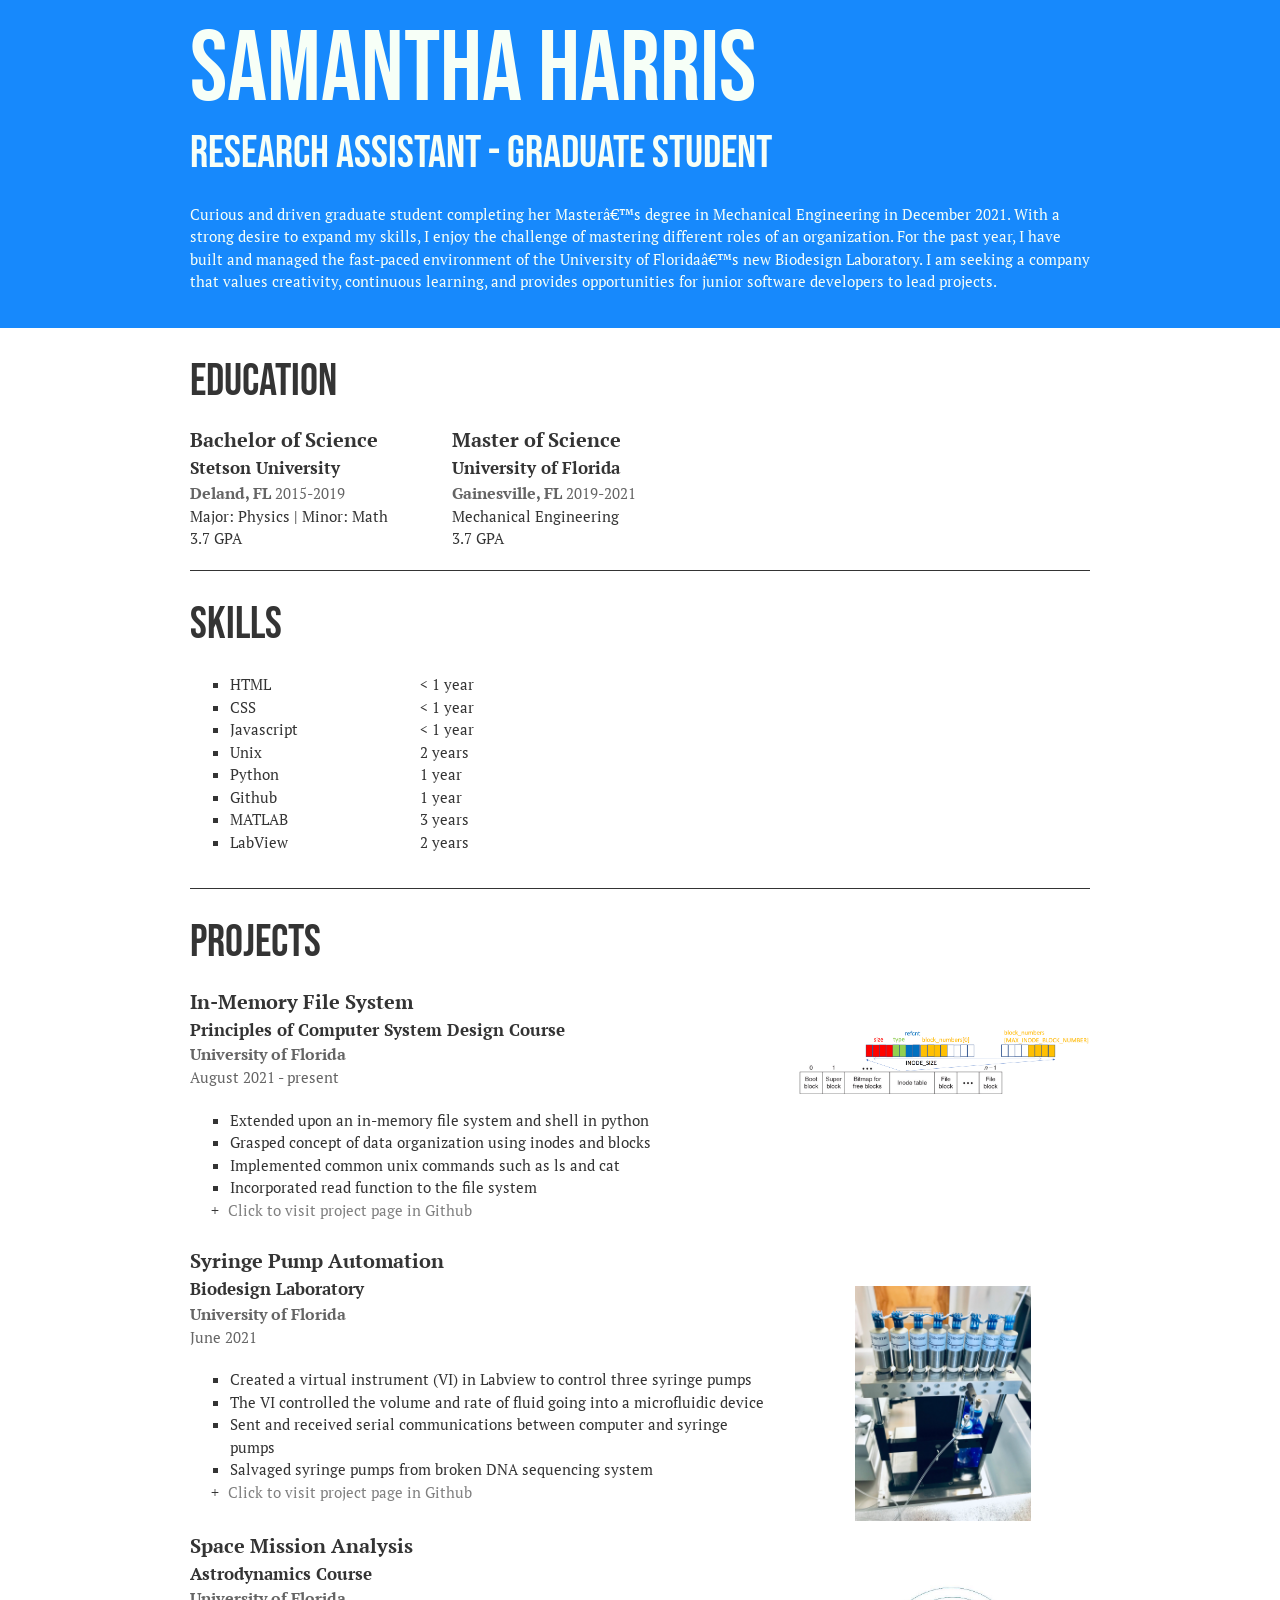
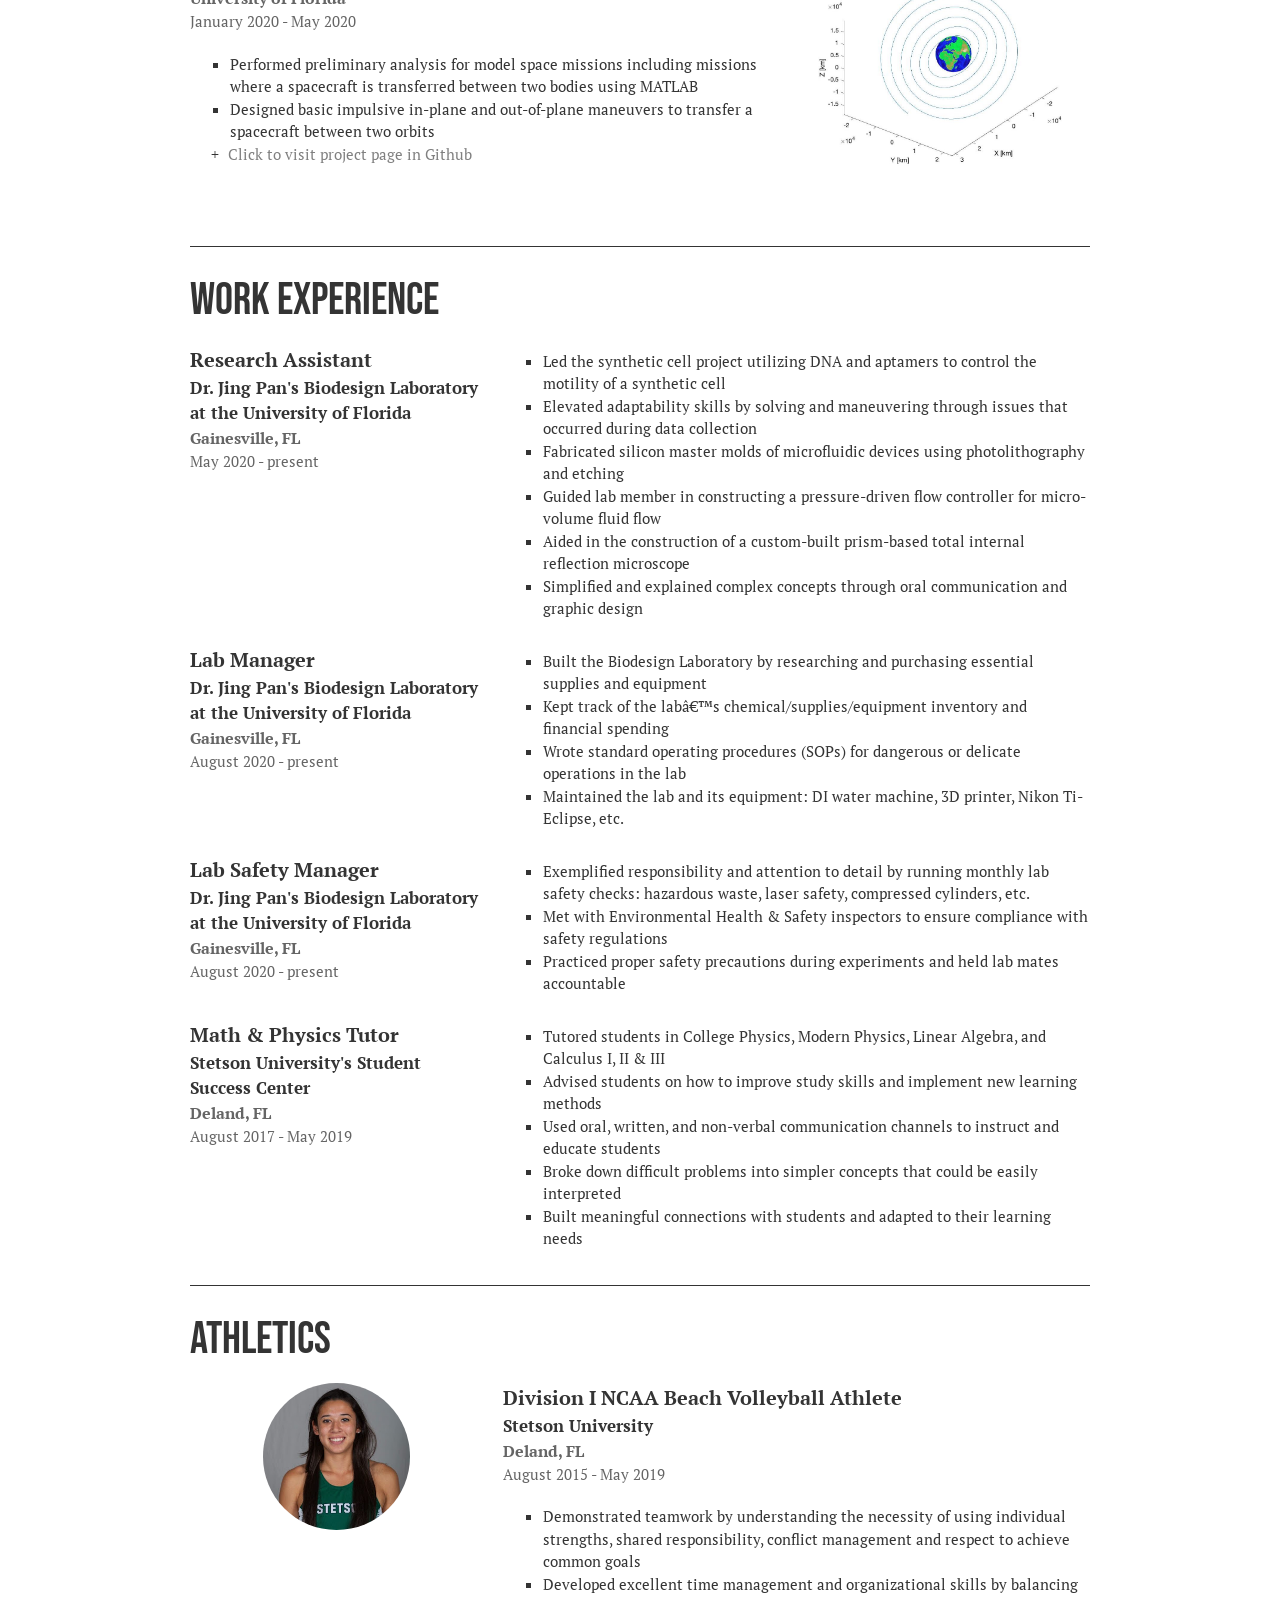
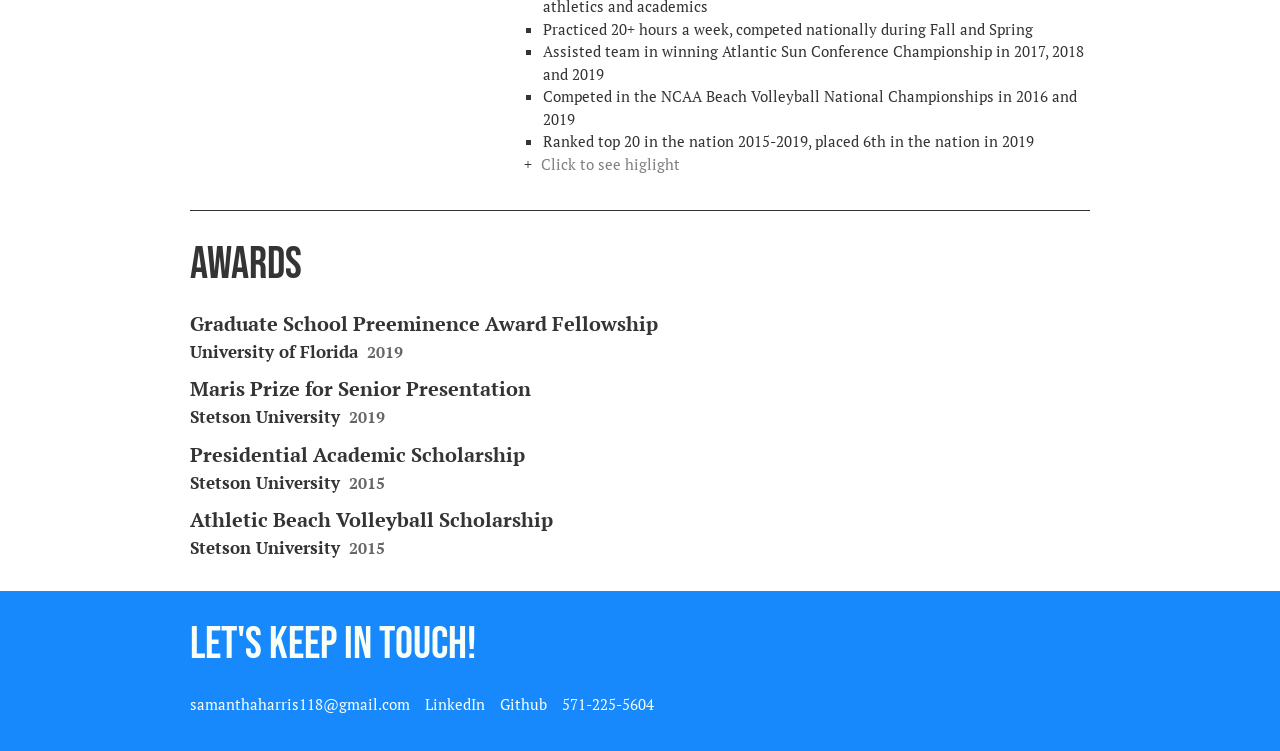
<file: samantha-harris/index.html>
<!DOCTYPE html>
<html lang="en" dir="ltr">
  <head>
    <meta charset="UFIT-8">
    <meta name="viewport" content="width=device-width, initial-scale=1.0">
    <title>Samantha Harris-Resume Page</title>
    <link rel="preconnect" href="https://fonts.googleapis.com">
    <link rel="preconnect" href="https://fonts.gstatic.com" crossorigin>
    <link href="https://fonts.googleapis.com/css2?family=Bebas+Neue&family=PT+Serif&display=swap" rel="stylesheet">
    <link rel="stylesheet" href="css/styles.css">
  </head>
  <body>
    <main>
      <!-- *************** NAVIGATION **************** -->
      <!-- <section>
          <ul class="nav">
            <li class="first-about"><a href="#about">About</a></li>
            <li><a href="#education">Education</a></li>
            <li><a href="#skills">Skills</a></li>
            <li><a href="#projects">Projects</a></li>
            <li><a href="#work-experience">Experience</a></li>
            <li><a href="#athletics">Athletics</a></li>
            <li><a href="#awards">Awards</a></li>
            <li><a href="#contact">Contact</a></li>
            <li><a href="https://github.com/samantha-harris" target="_blank">Github</a></li>
          </ul>
        </section> -->
    <!-- ********************* ABOUT ****************** -->
      <header>
        <div class="content-wrap">
          <h1 id="about"> Samantha Harris </h1>
          <h2> Research Assistant - Graduate Student</h2>
          <p> Curious and driven graduate student completing
             her Master’s degree in Mechanical Engineering in
             December 2021. With a strong desire to expand my 
             skills, I enjoy the challenge of mastering 
             different roles of an organization. For the past 
             year, I have built and managed the fast-paced 
             environment of the University of Florida’s new 
             Biodesign Laboratory. I am seeking a company that 
             values creativity, continuous learning, and provides 
             opportunities for junior software developers to lead 
             projects. </p>
        </div>
      </header>
    <!-- ************** EDUCATION & SKILLS *************** -->
      <section class="education">
        <div class="content-wrap divider">
          <section class="education-item">
            <div class="education">
              <h2 id="education">Education</h2>
              <section class="degrees-content">
              <!-- **** BACHELORS ******* -->
                <div class=degrees-child>
                  <h3>Bachelor of Science</h3>
                    <h4>Stetson University</h4>
                      <h5>Deland, FL </h5>
                        <h6>2015-2019</h6>
                          <p>Major: Physics | Minor: Math</p>
                          <p>3.7 GPA</p>
                </div>
              <!-- **** MASTERS ******* -->
                <div class=degrees-child>
                  <h3>Master of Science</h3>
                  <h4>University of Florida</h4>
                    <h5>Gainesville, FL </h5>
                      <h6>2019-2021</h6>
                        <p>Mechanical Engineering</p>
                        <p>3.7 GPA</p>
                </div>
              </section>
            </div>
          </section>
        </div>
      </section>
    <!-- ********************* SKILLS ********************* -->
      <section class="skills">
        <div class="content-wrap divider">
          <h2 id="skills">Skills</h2>
          <section class="skills-content">
              <div class="skills-list">
                <ul>
                  <li>HTML</li>
                  <li>CSS</li>
                  <li>Javascript</li>
                  <li>Unix</li>
                  <li>Python</li>
                  <li>Github</li>
                  <li>MATLAB</li>
                  <li>LabView</li>
                </ul>
              </div>
              <div class="skills-time">
                <ul>
                  <li>< 1 year</li>
                  <li>< 1 year</li>
                  <li>< 1 year</li>
                  <li>2 years</li>
                  <li>1 year</li>
                  <li>1 year</li>
                  <li>3 years</li>
                  <li>2 years</li>
                </ul>
              </div>
          </section>
        </div>
      </section>
    <!-- ********************* PROJECTS ********************* -->
      <section class="projects">
        <div class="content-wrap divider">
          <h2 id="projects">Projects</h2>
          <section class="project-content">
          <!-- *********** PROJECT 1 ********** -->
            <div class="project-details">
              <h3>In-Memory File System</h3>
                <h4>Principles of Computer System Design Course<h4>
                  <h5>University of Florida</h5>
                    <h6>August 2021 - present</h6>
                      <ul>
                        <li>Extended upon an in-memory file system and shell in python</li>
                        <li>Grasped concept of data organization using inodes and blocks</li>
                        <li>Implemented common unix commands such as ls and cat</li>
                        <li>Incorporated read function to the file system</li>
                        <li class="plus"><a  href="https://github.com/samantha-harris/CompSystemDesign" target="_blank">Click to visit project page in Github</a></li>
                      </ul>
            </div>
            <div class="project-summary">
                <img class="img-terminal" src="images/filesysteminode.png" alt="Shell of file system">
            </div>
          <!-- *********** SYRINGE ********** -->
            <div class="project-details">

              <h3>Syringe Pump Automation</h3>
                <h4>Biodesign Laboratory<h4>
                  <h5>University of Florida</h5>
                    <h6>June 2021</h6>
                    <ul>
                      <li>Created a virtual instrument (VI) in Labview to control three syringe pumps</li>
                      <li>The VI controlled the volume and rate of fluid going into a microfluidic device</li>
                      <li>Sent and received serial communications between computer and syringe pumps</li>
                      <li>Salvaged syringe pumps from broken DNA sequencing system</li>
                      <li class="plus"><a href="https://github.com/samantha-harris/syringe" target="_blank">Click to visit project page in Github</a></li>
                    </ul>
            </div>
            <div class="project-summary">
                <img class="img-syringe" src="images/syringe.jpg" alt="Microfluidic device station including syringes that I automated">
            </div>
          <!-- *********** PROJECT 3 ********** -->
            <div class="project-details">
              <h3>Space Mission Analysis</h3>
                <h4>Astrodynamics Course</h4>
                  <h5>University of Florida</h5>
                    <h6>January 2020 - May 2020</h6>
                    <ul>
                      <li>Performed preliminary analysis for model space missions including missions where a spacecraft is transferred between two bodies using MATLAB</li>
                      <li>Designed basic impulsive in-plane and out-of-plane maneuvers to transfer a spacecraft between two orbits</li>
                      <li class="plus"><a href="https://github.com/samantha-harris/astrodynamics" target="_blank">Click to visit project page in Github</a></li>
                    </ul>
            </div>
            <div class="project-summary">
                <img class="img-orbit" src="images/orbit.jpg" alt="Transfer Orbits for a spacecraft">
            </div>
          </section>
        </div>
      </section>
    <!-- ********************* WORK EXPERIENCE ******************** -->
      <section class="work-experience">
        <div class="content-wrap divider">
          <h2 id="work-experience">Work Experience</h2>
          <section class="job-content">
          <!-- *********** RESEARCH ASSISTANT ********************* -->
            <div class="job-details">
              <h3>Research Assistant</h3>
              <h4>Dr. Jing Pan's Biodesign Laboratory at the University of Florida</h4>
              <h5>Gainesville, FL</h5>
              <h6>May 2020 - present</h6>
            </div>
            <div>
              <ul>
                <li>Led the synthetic cell project utilizing DNA and aptamers to control the motility of a synthetic cell</li>
                <li>Elevated adaptability skills by solving and maneuvering through issues that occurred during data collection</li>
                <li>Fabricated silicon master molds of microfluidic devices using photolithography and etching</li>
                <li>Guided lab member in constructing a pressure-driven flow controller for micro-volume fluid flow</li>
                <li>Aided in the construction of a custom-built prism-based total internal reflection microscope</li>
                <li>Simplified and explained complex concepts through oral communication and graphic design</li>
              </ul>
            </div>
          <!-- *********** LAB MANAGER ********************* -->
            <div class="job-details">
              <h3>Lab Manager</h3>
              <h4>Dr. Jing Pan's Biodesign Laboratory at the University of Florida</h4>
              <h5>Gainesville, FL</h5>
              <h6>August 2020 - present</h6>
            </div>
            <div>
              <ul>
                <li>Built the Biodesign Laboratory by researching and purchasing essential supplies and equipment</li>
                <li>Kept track of the lab’s chemical/supplies/equipment inventory and financial spending </li>
                <li>Wrote standard operating procedures (SOPs) for dangerous or delicate operations in the lab</li>
                <li>Maintained the lab and its equipment: DI water machine, 3D printer, Nikon Ti-Eclipse, etc. </li>
              </ul>
            </div>
          <!-- *********** LAB SAFETY MANAGER ********************* -->
            <div class="job-details">
              <h3>Lab Safety Manager</h3>
              <h4>Dr. Jing Pan's Biodesign Laboratory at the University of Florida</h4>
              <h5>Gainesville, FL</h5>
              <h6>August 2020 - present</h6>
            </div>
            <div>
              <ul>
                <li>Exemplified responsibility and attention to detail by running monthly lab safety checks: hazardous waste, laser safety, compressed cylinders, etc.</li>
                <li>Met with Environmental Health & Safety inspectors to ensure compliance with safety regulations</li>
                <li>Practiced proper safety precautions during experiments and held lab mates accountable </li>
              </ul>
            </div>
          <!-- *********** TUTOR ********************* -->
            <div class="job-details">
              <h3>Math & Physics Tutor</h3>
              <h4>Stetson University's Student Success Center</h4>
              <h5>Deland, FL</h5>
              <h6>August 2017 - May 2019</h6>
            </div>
            <div>
              <ul>
                <li>Tutored students in College Physics, Modern Physics, Linear Algebra, and Calculus I, II & III</li>
                <li>Advised students on how to improve study skills and implement new learning methods</li>
                <li>Used oral, written, and non-verbal communication channels to instruct and educate students </li>
                <li>Broke down difficult problems into simpler concepts that could be easily interpreted </li>
                <li>Built meaningful connections  with students and adapted to their learning needs </li>
              </ul>
            </div>
          </section>
        </div>
      </section>
    <!-- ******************* ATHLETICS ******************** -->
      <section class="athletics">
        <div class="content-wrap divider">
          <h2 id="athletics">Athletics</h2>
          <section class="athletics-content">
            <div>
                <img class="img-vball" src="images/vball.jpg" alt="Transfer Orbits for a spacecraft">
            </div>
            <!-- *********** AWARD 1 ********************* -->
            <div>
              <div class="athletics-details">
                <h3>Division I NCAA Beach Volleyball Athlete</h3>
                <h4>Stetson University</h4>
                <h5>Deland, FL</h5>
                <h6>August 2015 - May 2019</h6>
              </div>
              <div class="athletics-summary">
                <ul>
                  <li>Demonstrated teamwork by understanding the necessity of using individual strengths, shared responsibility, conflict management and respect to achieve common goals</li>
                  <li>Developed excellent time management and organizational skills by balancing athletics and academics</li>
                  <li>Practiced 20+ hours a week, competed nationally during Fall and Spring </li>
                  <li>Assisted team in winning Atlantic Sun Conference Championship in 2017, 2018 and 2019</li>
                  <li>Competed in the NCAA Beach Volleyball National Championships in 2016 and 2019</li>
                  <li>Ranked top 20 in the nation 2015-2019, placed 6th in the nation in 2019</li>
                  <li class="plus"><a href="https://www.youtube.com/watch?v=bnxx8HDtqfQ#t=43m41s" target="_blank">Click to see higlight</a></li>
                </ul>
              </div>
            </div>
          </section>
        </div>
      </section>
      <!-- ******************* AWARDS ******************** -->
      <section class="awards">
        <div class="content-wrap">
          <h2 id="awards">Awards</h2>
          <section class="award-content">
          <!-- *********** AWARD 1 ********************* -->
            <div class="awards-details">
              <h3>Graduate School Preeminence Award Fellowship</h3>
              <h4>University of Florida</h4>
              <h5>2019</h5>
            </div>
          <!-- *********** AWARD 1 ********************* -->
            <div class="awards-details">
              <h3>Maris Prize for Senior Presentation</h3>
              <h4>Stetson University</h5>
              <h5>2019</p>
            </div>
          <!-- *********** AWARD 1 ********************* -->
            <div class="awards-details">
              <h3>Presidential Academic Scholarship</h3>
              <h4>Stetson University</h4>
              <h5>2015</h5>
            </div>
          <!-- *********** AWARD 1 ********************* -->
            <div class="awards-details">
              <h3>Athletic Beach Volleyball Scholarship</h3>
              <h4>Stetson University</h4>
              <h5>2015</h5>
            </div>
          </section>
        </div>
      </section>
    <!-- **************** CONTACT INFO / SOCIAL MEDIA ************-->
      <footer>
        <div class="content-wrap">
          <h2 id="contact">Let's keep in touch!</h2>
          <ul  class="contact-list">
            <li><a href="mailto:email@example.com">samanthaharris118@gmail.com</a></li>
            <li><a href="https://www.linkedin.com/in/samantha-harris-89a697136/" target="_blank">LinkedIn</a></li>
            <li><a href="https://github.com/samantha-harris" target="_blank">Github</a></li>
            <li><a href="tel:571-225-5604">571-225-5604</a></li>
          </ul>
        </div>
      </footer>
    </main>
  </body>
</html>
</file>
<file: samantha-harris/css/styles.css>
/*
COLOR PALLET
#FFFFFF - white
#F7FFF7 - almost white
#343434 - dark gray, almost black
#2F3061 - blue dark
#FFE66D - yellow
#A1C6D7 - blue light
#1789FC - dodger blue
#296EB4 - spanish blue
#FDB833 - honey yellow
#FFD07B - orange yellow crayola
#B1740F - gold
#656565 - dark grey
*/

/* Global Styles
-------------------------- */
body {
  color: #343434;
  margin: 0;
  padding: 0;
  font-family: "PT Serif", serif;
  font-size: 15px;
  line-height: 1.5;
  background: #ffffff;
}
img {
  width: 300px;
}
a {
  color: #343434;
}
h1 {
  font-size: 100px;
  line-height: 1;
}
h2 {
  font-size: 45px;
}
h1,
h2 {
  font-family: "Bebas Neue";
  font-weight: 400;
  margin: 0;
}
h3 {
  margin-bottom: 0;
  margin-top: 10px;
  font-size: 20px;
}
h4 {
  margin: 0;
  font-size: 17px;
}
h5 {
  margin: 0;
  font-size: 16px;
  font-weight: bold;
  color: #656565;
}
h6 {
  font-size: 15px;
  margin-top: 0;
  margin-bottom: 20px;
  font-weight: 100;
  color: #656565;
}
.content-wrap {
  max-width: 900px;
  width: 85%;
  margin: 0 auto;
  padding: 20px 0;
}
.divider {
  border-bottom: 1px solid #343434;
}
.plus {
  list-style: none;
}
.plus a {
  text-decoration: none;
  color: gray;
}
.plus a:hover {
  font-style: italic;
}
.plus:before {
  content: "+";
  margin-left: -19px;
  padding-right: 9px;
}
/* Navigation
-------------------------- */
.nav {
  left: -2px;
  border: 2px solid #1789fc;
  border-left-color: #ffffff;
  list-style-type: none;
  margin-top: 20px;
  padding: 0;
  width: 8%;
  background-color: #ffffff;
  font-size: 25px;
  height: 390px; /* Full height */
  position: fixed; /* Make it stick, even on scroll */
  overflow: auto; /* Enable scrolling if the sidenav has too much content */
  text-decoration: none;
}
.nav li:hover {
  font-weight: 750;
}
.nav a {
  line-height: 40px;
  margin-left: 10px;
  text-decoration: none;
  font-family: "Bebas Neue";
}
.first-about {
  margin-top: 10px;
}

/* Profile
-------------------------- */
header {
  background: #1789fc;
  color: #f7fff7;
  /* text-align: center; */
}

/* Education
-------------------------- */
.education {
  padding: 0;
}
.degrees-content h5,
.degrees-content h6 {
  display: inline-block;
  margin-bottom: 0;
}
.degrees-content p {
  margin: 0;
}
.degrees-child {
  display: inline-block;
  margin-right: 60px;
}

/* Skills
-------------------------- */
.skills-content {
  display: grid;
  grid-template-columns: 1fr 1fr 1fr 1fr;
  column-gap: 20px;
  padding-top: 0;
}
.skills-list ul {
  list-style-type: square;
}
.skills-time ul {
  list-style-type: none;
  padding: 0;
}

/* Projects
-------------------------- */
.projects .btn {
  color: #f7fff7;
  background: #2f3061;
  text-decoration: none;
  /* padding: 8px; */
  border-radius: 4px;
}
.projects .btn:hover {
  background: rgba(47, 48, 97, 80%);
}

.project-content p {
  margin: 5px;
  margin-left: 0;
}
.project-content ul {
  list-style-type: square;
}
.img-terminal {
  display: block;
  width: 100%;
  margin: auto;
  margin-top: 50px;
  margin-bottom: 50px;
}

.img-syringe {
  display: block;
  width: 60%;
  margin: auto;
  margin-top: 50px;
  margin-bottom: 50px;
}

.img-orbit {
  display: block;
  width: 90%;
  margin: auto;
  margin-top: 50px;
  margin-bottom: 50px;
}

.work-experience {
}

.job-content ul {
  list-style-type: square;
}

/* Athletics
-------------------------- */
.athletics-content p {
  margin: 0;
}
.athletics-content ul {
  list-style-type: square;
}
.img-vball {
  display: block;
  margin: auto;
  margin-top: 10px;
  margin-bottom: 20px;
  width: 50%;
  padding: 0;
  border-radius: 50%;
}
/* Awards
-------------------------- */
.award-content h3 {
  margin-bottom: 0;
}
.award-content h4 {
  margin: 0;
}
.award-content p {
  margin: 0;
}
.awards-details h5 {
  margin-left: 5px;
}
.awards-details h4,
.awards-details h5 {
  display: inline-block;
}
.awards-details {
  margin-bottom: 10px;
}
/* Contact Info
-------------------------- */
footer {
  background: #1789fc;
  color: #f7fff7;
  /* text-align: center; */
}
footer a {
  color: #f7fff7;
}
.contact-list {
  list-style-type: none;
  padding: 0;
}
.contact-list a {
  padding-right: 15px;
  display: inline-block;
  text-decoration: none;
}
.contact-list a:hover {
  text-decoration: underline;
}
/* Responsive
-------------------------- */
@media screen and (min-width: 750px) {
  .project-content {
    display: grid;
    grid-template-columns: 2fr 1fr;
    column-gap: 20px;
    padding-top: 0px;
  }
  .job-content {
    display: grid;
    grid-template-columns: 1fr 2fr;
    column-gap: 20px;
  }
  .athletics-content {
    display: grid;
    grid-template-columns: 1fr 2fr;
    column-gap: 20px;
  }
  .contact-list {
    display: flex;
  }
  .img-syringe {
    display: block;
    width: 60%;
    margin: auto;
    margin-top: 50px;
    margin-bottom: 0;
  }
}

@media screen and (max-width: 749px) {
  h1 {
    font-size: 75px;
  }
  h2 {
    font-size: 35px;
  }
  .skills-content {
    display: grid;
    grid-template-columns: 1fr 1fr;
    column-gap: 20px;
    padding-top: 0;
  }
}
</file>
